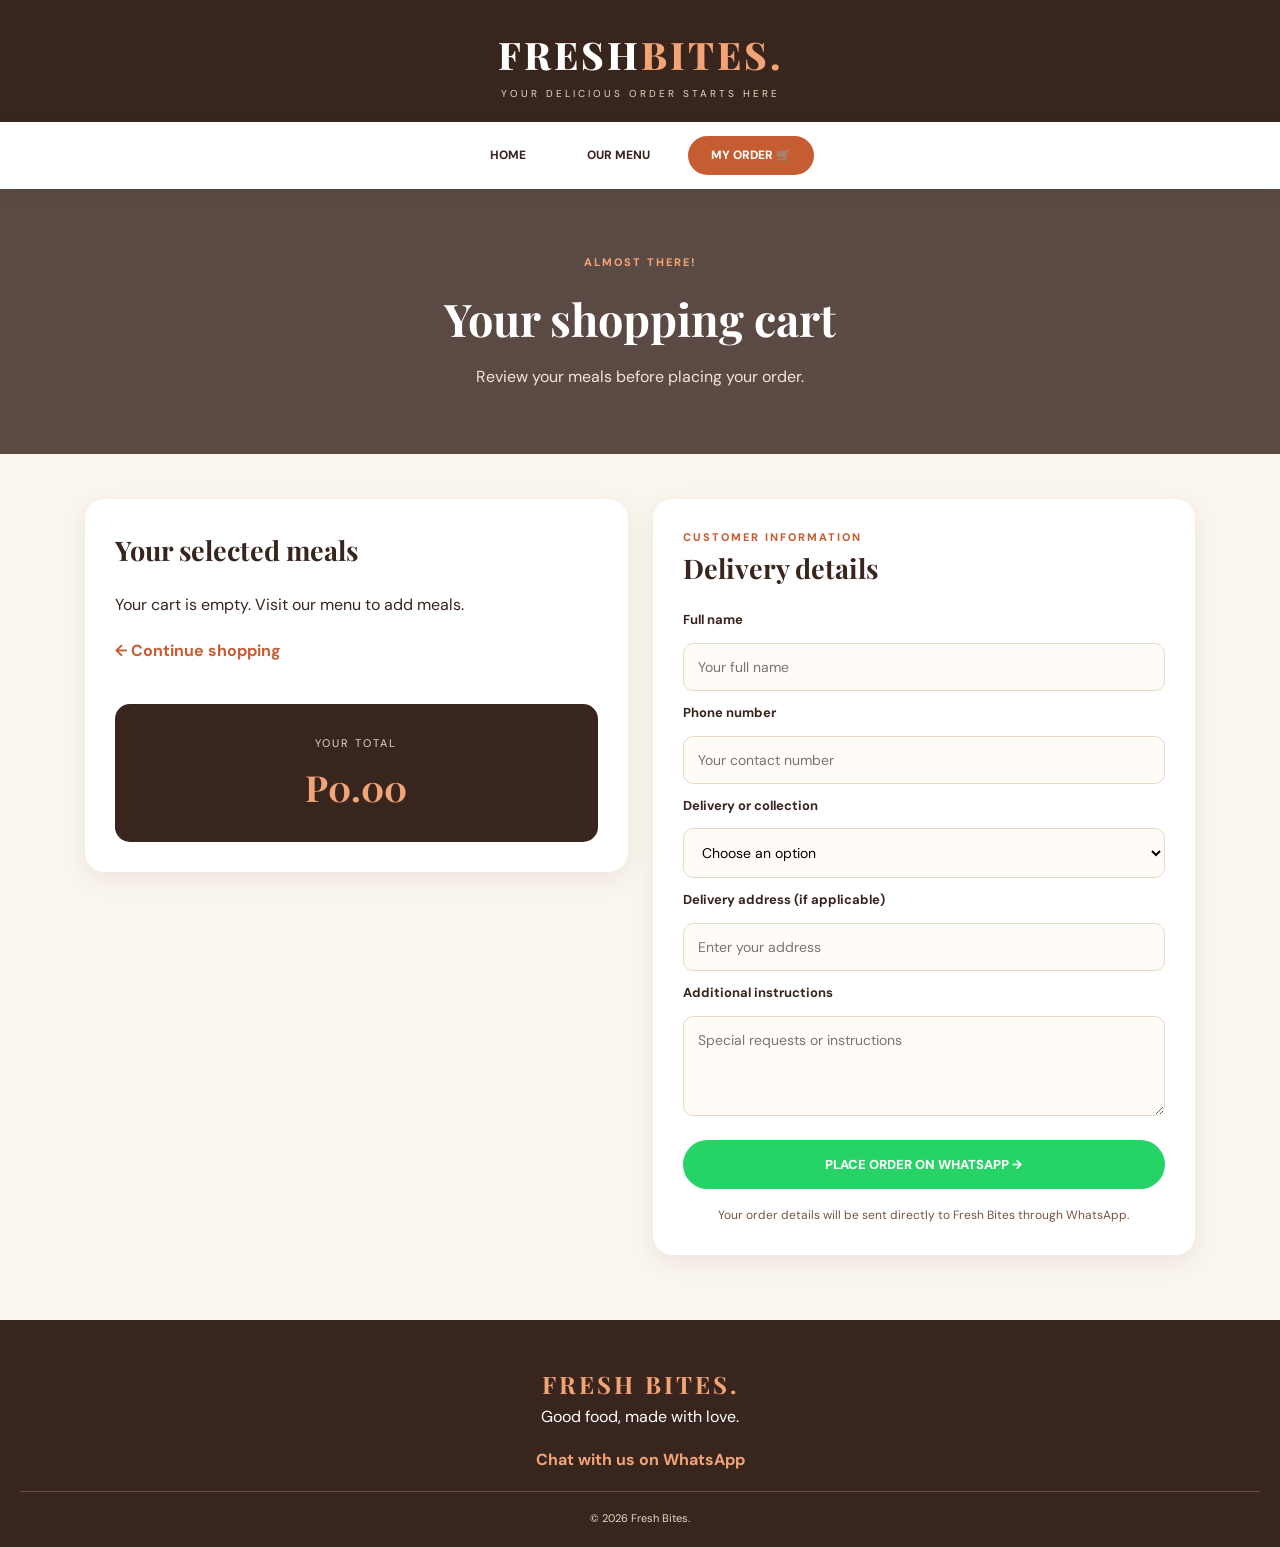
<file: order.html>
<!DOCTYPE html>
<html lang="en">
<head>
    <meta charset="UTF-8">
    <meta name="viewport" content="width=device-width, initial-scale=1.0">
    <title>Fresh Bites | Checkout</title>
    <link rel="stylesheet" href="style.css">
    <script src="cart.js" defer></script>
</head>
<body>

<header class="main-header">
    <a href="index.html" class="logo">FRESH<span>BITES.</span></a>
    <p>YOUR DELICIOUS ORDER STARTS HERE</p>
</header>

<nav class="navbar">
    <a href="index.html">HOME</a>
    <a href="menu.html">OUR MENU</a>
    <a class="active" href="order.html">MY ORDER 🛒</a>
</nav>

<section class="page-banner">
    <p class="eyebrow">ALMOST THERE!</p>
    <h1>Your shopping cart</h1>
    <p>Review your meals before placing your order.</p>
</section>

<section class="checkout-layout">

    <div class="checkout-card">
        <h2>Your selected meals</h2>

        <div id="cart-items">
            <p>Your cart is empty. Visit our menu to add meals.</p>
        </div>

        <a href="menu.html" class="continue-link">
            ← Continue shopping
        </a>

        <div class="total-box">
            <span>YOUR TOTAL</span>
            <h2>P<span id="checkout-total">0.00</span></h2>
        </div>
    </div>

    <div class="checkout-card customer-card">
        <p class="eyebrow">CUSTOMER INFORMATION</p>
        <h2>Delivery details</h2>

        <form onsubmit="sendOrder(event)">

            <label>Full name</label>
            <input type="text" id="name"
                placeholder="Your full name" required>

            <label>Phone number</label>
            <input type="tel" id="phone"
                placeholder="Your contact number" required>

            <label>Delivery or collection</label>
            <select id="delivery" required>
                <option value="">Choose an option</option>
                <option value="Delivery">Delivery</option>
                <option value="Collection">Collection</option>
            </select>

            <label>Delivery address (if applicable)</label>
            <input type="text" id="address"
                placeholder="Enter your address">

            <label>Additional instructions</label>
            <textarea id="notes"
                placeholder="Special requests or instructions"></textarea>

            <button type="submit" class="whatsapp-btn">
                PLACE ORDER ON WHATSAPP →
            </button>

        </form>

        <p class="secure-note">
            Your order details will be sent directly to Fresh Bites
            through WhatsApp.
        </p>
    </div>

</section>

<footer>
    <h2>FRESH BITES.</h2>
    <p>Good food, made with love.</p>
    <a href="https://wa.me/26778440318">Chat with us on WhatsApp</a>
    <p class="copyright">© 2026 Fresh Bites.</p>
</footer>

<script>
function sendOrder(event) {
    event.preventDefault();

    if (cart.length === 0) {
        alert("Please add meals to your cart first.");
        return;
    }

    const name = document.getElementById("name").value;
    const phone = document.getElementById("phone").value;
    const delivery = document.getElementById("delivery").value;
    const address = document.getElementById("address").value;
    const notes = document.getElementById("notes").value;

    if (delivery === "Delivery" && !address.trim()) {
        alert("Please enter your delivery address.");
        return;
    }

    let message = "HELLO FRESH BITES! 🍽️\n\n";
    message += "NEW ORDER\n\n";
    message += "Customer: " + name + "\n";
    message += "Phone: " + phone + "\n";
    message += "Order type: " + delivery + "\n";
    message += "Address: " + (address || "Collection") + "\n\n";
    message += "ORDER DETAILS:\n";

    cart.forEach(item => {
        message += item.name + " x " + item.quantity +
        " = P" + (item.price * item.quantity).toFixed(2) + "\n";
    });

    message += "\nGRAND TOTAL: P" + getCartTotal().toFixed(2);
    message += "\n\nInstructions: " + (notes || "None");

    const url = "https://wa.me/26778440318?text=" +
        encodeURIComponent(message);

    window.open(url, "_blank");
}
</script>

</body>
</html>
</file>
<file: style.css>
@import url('https://fonts.googleapis.com/css2?family=DM+Sans:wght@400;500;600;700;800&family=Playfair+Display:wght@600;700;800&display=swap');

:root {
    --cream: #FAF5ED;
    --orange: #C65D32;
    --dark: #38251E;
    --brown: #765344;
    --sand: #E9D9C6;
    --white: #FFFFFF;
    --green: #25D366;
}

* {
    margin: 0;
    padding: 0;
    box-sizing: border-box;
}

body {
    background: var(--cream);
    color: var(--dark);
    font-family: 'DM Sans', sans-serif;
    line-height: 1.6;
}

a {
    text-decoration: none;
}

/* HEADER */

.main-header {
    text-align: center;
    padding: 25px 15px 20px;
    background: var(--dark);
    color: white;
}

.logo {
    font-family: 'Playfair Display', serif;
    font-size: 38px;
    font-weight: 800;
    color: white;
    letter-spacing: 3px;
}

.logo span {
    color: #F2A477;
}

.main-header p {
    font-size: 10px;
    letter-spacing: 3px;
    color: var(--sand);
}

/* NAVIGATION */

.navbar {
    position: sticky;
    top: 0;
    z-index: 100;
    display: flex;
    justify-content: center;
    gap: 15px;
    background: white;
    padding: 14px 8px;
    box-shadow: 0 3px 15px rgba(0,0,0,.07);
}

.navbar a {
    color: var(--dark);
    padding: 10px 23px;
    border-radius: 30px;
    font-size: 12px;
    font-weight: 800;
    transition: .3s;
}

.navbar a:hover,
.navbar a.active {
    background: var(--orange);
    color: white;
}

/* HERO */

.hero {
    min-height: 550px;
    background:
    linear-gradient(90deg,
    rgba(35,20,15,.85),
    rgba(35,20,15,.15)),
    url("https://images.unsplash.com/photo-1504674900247-0877df9cc836?w=1600")
    center/cover;
    display: flex;
    align-items: center;
    padding: 60px 9%;
    color: white;
}

.hero-content {
    max-width: 550px;
}

.hero h1 {
    font-family: 'Playfair Display', serif;
    font-size: clamp(45px, 7vw, 76px);
    line-height: 1.08;
    margin: 18px 0;
}

.hero p {
    max-width: 430px;
    color: #F5E8DB;
    font-size: 17px;
    margin-bottom: 25px;
}

.eyebrow {
    color: var(--orange);
    font-size: 11px;
    font-weight: 800;
    letter-spacing: 2px;
}

.hero .eyebrow {
    color: #F2A477;
}

/* BUTTONS */

.primary-btn,
.light-btn {
    display: inline-block;
    padding: 14px 25px;
    border-radius: 30px;
    background: var(--orange);
    color: white;
    font-size: 12px;
    font-weight: 800;
    transition: .3s;
}

.primary-btn:hover {
    background: var(--dark);
    transform: translateY(-3px);
}

.light-btn {
    background: white;
    color: var(--dark);
}

.light-btn:hover {
    background: var(--sand);
}

/* INTRODUCTION */

.intro-section {
    max-width: 750px;
    margin: auto;
    padding: 85px 25px;
    text-align: center;
}

.intro-section h2,
.section-heading h2,
.menu-checkout h2 {
    font-family: 'Playfair Display', serif;
    font-size: 38px;
    line-height: 1.2;
    margin: 12px 0;
}

.intro-section > p:last-child {
    max-width: 580px;
    margin: 15px auto 0;
    color: var(--brown);
}

/* SECTION HEADINGS */

.home-featured,
.menu-container {
    padding: 45px 6%;
}

.section-heading {
    display: flex;
    justify-content: space-between;
    align-items: center;
    gap: 20px;
    margin-bottom: 30px;
}

.section-heading > a {
    color: var(--orange);
    font-weight: 700;
}

/* FEATURED FOOD */

.featured-grid {
    display: grid;
    grid-template-columns: repeat(3, 1fr);
    gap: 24px;
}

.featured-card,
.food-card {
    background: white;
    overflow: hidden;
    border-radius: 18px;
    box-shadow: 0 7px 25px rgba(56,37,30,.07);
    transition: .3s;
}

.featured-card:hover,
.food-card:hover {
    transform: translateY(-7px);
    box-shadow: 0 15px 35px rgba(56,37,30,.13);
}

.featured-card img {
    width: 100%;
    height: 230px;
    object-fit: cover;
}

.featured-card h3 {
    font-family: 'Playfair Display', serif;
    font-size: 22px;
    margin: 15px 18px 5px;
}

.featured-card p {
    margin: 0 18px 20px;
    color: var(--brown);
    font-size: 13px;
}

/* PROMOTION */

.promo-section {
    background: var(--dark);
    color: white;
    padding: 65px 9%;
    margin-top: 50px;
    text-align: center;
}

.promo-section h2 {
    font-family: 'Playfair Display', serif;
    font-size: 43px;
    margin: 12px 0;
}

.promo-section p:not(.eyebrow) {
    color: var(--sand);
    margin-bottom: 22px;
}

/* MENU BANNER */

.page-banner {
    text-align: center;
    padding: 65px 20px;
    background:
    linear-gradient(rgba(56,37,30,.82),rgba(56,37,30,.82)),
    url("https://images.unsplash.com/photo-1498837167922-ddd27525d352?w=1400")
    center/cover;
    color: white;
}

.page-banner h1 {
    font-family: 'Playfair Display', serif;
    font-size: 45px;
    margin: 10px 0;
}

.page-banner > p:last-child {
    color: #F2E5D8;
}

.page-banner .eyebrow {
    color: #F2A477;
}

/* FOOD CARDS */

.food-grid {
    display: grid;
    grid-template-columns: repeat(3, 1fr);
    gap: 25px;
}

.food-card img {
    width: 100%;
    height: 220px;
    object-fit: cover;
}

.food-info {
    padding: 18px;
}

.food-category {
    color: var(--orange);
    font-size: 10px;
    font-weight: 800;
    letter-spacing: 1px;
}

.food-info h3 {
    font-family: 'Playfair Display', serif;
    font-size: 21px;
    margin: 8px 0;
}

.food-info p {
    color: var(--brown);
    font-size: 13px;
    min-height: 42px;
}

.food-bottom {
    display: flex;
    align-items: center;
    justify-content: space-between;
    gap: 5px;
    margin-top: 18px;
}

.food-bottom strong {
    color: var(--orange);
    font-size: 17px;
}

.add-btn {
    border: none;
    background: var(--dark);
    color: white;
    padding: 11px 15px;
    border-radius: 25px;
    font-weight: 800;
    font-size: 11px;
    cursor: pointer;
    transition: .3s;
}

.add-btn:hover {
    background: var(--orange);
}

/* CART SUMMARY */

.mini-cart {
    background: white;
    border: 1px solid var(--sand);
    padding: 15px 22px;
    border-radius: 14px;
    box-shadow: 0 5px 20px rgba(56,37,30,.06);
    text-align: center;
    min-width: 120px;
}

.mini-cart strong {
    color: var(--orange);
    font-size: 19px;
}

.menu-checkout {
    background: var(--dark);
    color: white;
    border-radius: 20px;
    padding: 45px 20px;
    margin: 50px 0 10px;
    text-align: center;
}

.menu-checkout h2 {
    color: white;
}

.menu-checkout p {
    margin: 12px 0 22px;
    color: var(--sand);
}

/* CHECKOUT */

.checkout-layout {
    max-width: 1150px;
    margin: 45px auto;
    padding: 0 20px;
    display: grid;
    grid-template-columns: 1fr 1fr;
    align-items: start;
    gap: 25px;
}

.checkout-card {
    background: white;
    border-radius: 20px;
    padding: 30px;
    box-shadow: 0 7px 25px rgba(56,37,30,.07);
}

.checkout-card h2 {
    font-family: 'Playfair Display', serif;
    font-size: 27px;
    margin-bottom: 20px;
}

.cart-item {
    display: flex;
    justify-content: space-between;
    align-items: center;
    gap: 12px;
    padding: 17px 0;
    border-bottom: 1px solid var(--sand);
}

.cart-item h3 {
    font-family: 'Playfair Display', serif;
    font-size: 17px;
}

.cart-item p {
    color: var(--brown);
    font-size: 12px;
}

.quantity-controls {
    display: flex;
    align-items: center;
    gap: 7px;
    flex-wrap: wrap;
}

.quantity-controls button {
    background: var(--dark);
    color: white;
    border: none;
    border-radius: 7px;
    padding: 8px 11px;
    cursor: pointer;
}

.quantity-controls button:hover {
    background: var(--orange);
}

.continue-link {
    display: inline-block;
    margin: 20px 0;
    color: var(--orange);
    font-weight: 700;
}

.total-box {
    background: var(--dark);
    color: white;
    border-radius: 15px;
    padding: 25px;
    text-align: center;
    margin-top: 20px;
}

.total-box > span {
    font-size: 11px;
    letter-spacing: 2px;
    color: var(--sand);
}

.total-box h2 {
    color: #F2A477;
    font-size: 36px;
    margin: 5px 0 0;
}

/* FORMS */

form {
    display: flex;
    flex-direction: column;
    gap: 12px;
}

form label {
    font-weight: 700;
    font-size: 13px;
}

input,
select,
textarea {
    width: 100%;
    padding: 14px;
    border: 1px solid var(--sand);
    background: #FFFCF8;
    border-radius: 10px;
    font-family: inherit;
    font-size: 14px;
    outline: none;
}

input:focus,
select:focus,
textarea:focus {
    border-color: var(--orange);
    box-shadow: 0 0 0 3px rgba(198,93,50,.1);
}

textarea {
    min-height: 100px;
    resize: vertical;
}

/* WHATSAPP */

.whatsapp-btn {
    display: block;
    width: 100%;
    padding: 16px;
    margin-top: 12px;
    background: var(--green);
    color: white;
    border: none;
    border-radius: 30px;
    font-family: inherit;
    font-size: 13px;
    font-weight: 800;
    cursor: pointer;
    transition: .3s;
}

.whatsapp-btn:hover {
    filter: brightness(.92);
    transform: translateY(-2px);
}

.secure-note {
    text-align: center;
    font-size: 12px;
    color: var(--brown);
    margin-top: 17px;
}

/* FOOTER */

footer {
    background: var(--dark);
    color: white;
    padding: 45px 20px 20px;
    text-align: center;
    margin-top: 65px;
}

footer h2 {
    font-family: 'Playfair Display', serif;
    color: #F2A477;
    letter-spacing: 3px;
}

footer a {
    display: inline-block;
    margin: 18px 0;
    color: #F2A477;
    font-weight: 700;
}

.copyright {
    border-top: 1px solid #674D40;
    padding-top: 18px;
    font-size: 11px;
    color: var(--sand);
}

/* MOBILE RESPONSIVENESS */

@media(max-width: 768px) {

    .logo {
        font-size: 30px;
    }

    .navbar {
        gap: 3px;
        padding: 11px 4px;
    }

    .navbar a {
        flex: 1;
        text-align: center;
        padding: 11px 3px;
        font-size: 10px;
    }

    .hero {
        min-height: 460px;
        padding: 35px 7%;
        background-position: center;
    }

    .hero h1 {
        font-size: 49px;
    }

    .intro-section {
        padding: 55px 22px;
    }

    .intro-section h2,
    .section-heading h2 {
        font-size: 29px;
    }

    .featured-grid {
        grid-template-columns: 1fr 1fr;
        gap: 13px;
    }

    .featured-card img {
        height: 155px;
    }

    .featured-card h3 {
        font-size: 17px;
    }

    .home-featured,
    .menu-container {
        padding: 30px 14px;
    }

    .section-heading {
        flex-wrap: wrap;
    }

    .food-grid {
        grid-template-columns: 1fr 1fr;
        gap: 13px;
    }

    .food-card img {
        height: 145px;
    }

    .food-info {
        padding: 12px;
    }

    .food-info h3 {
        font-size: 16px;
    }

    .food-info p {
        font-size: 12px;
    }

    .food-bottom {
        flex-wrap: wrap;
    }

    .food-bottom strong {
        font-size: 14px;
    }

    .add-btn {
        padding: 10px;
        font-size: 10px;
    }

    .page-banner {
        padding: 45px 15px;
    }

    .page-banner h1 {
        font-size: 34px;
    }

    .checkout-layout {
        grid-template-columns: 1fr;
        margin: 25px auto;
        padding: 0 12px;
    }

    .checkout-card {
        padding: 22px 16px;
    }

    .cart-item {
        flex-direction: column;
        align-items: flex-start;
    }

    .promo-section h2 {
        font-size: 35px;
    }
}

@media(max-width: 350px) {
    .food-grid,
    .featured-grid {
        grid-template-columns: 1fr;
    }

    .hero h1 {
        font-size: 40px;
    }
}
</file>
